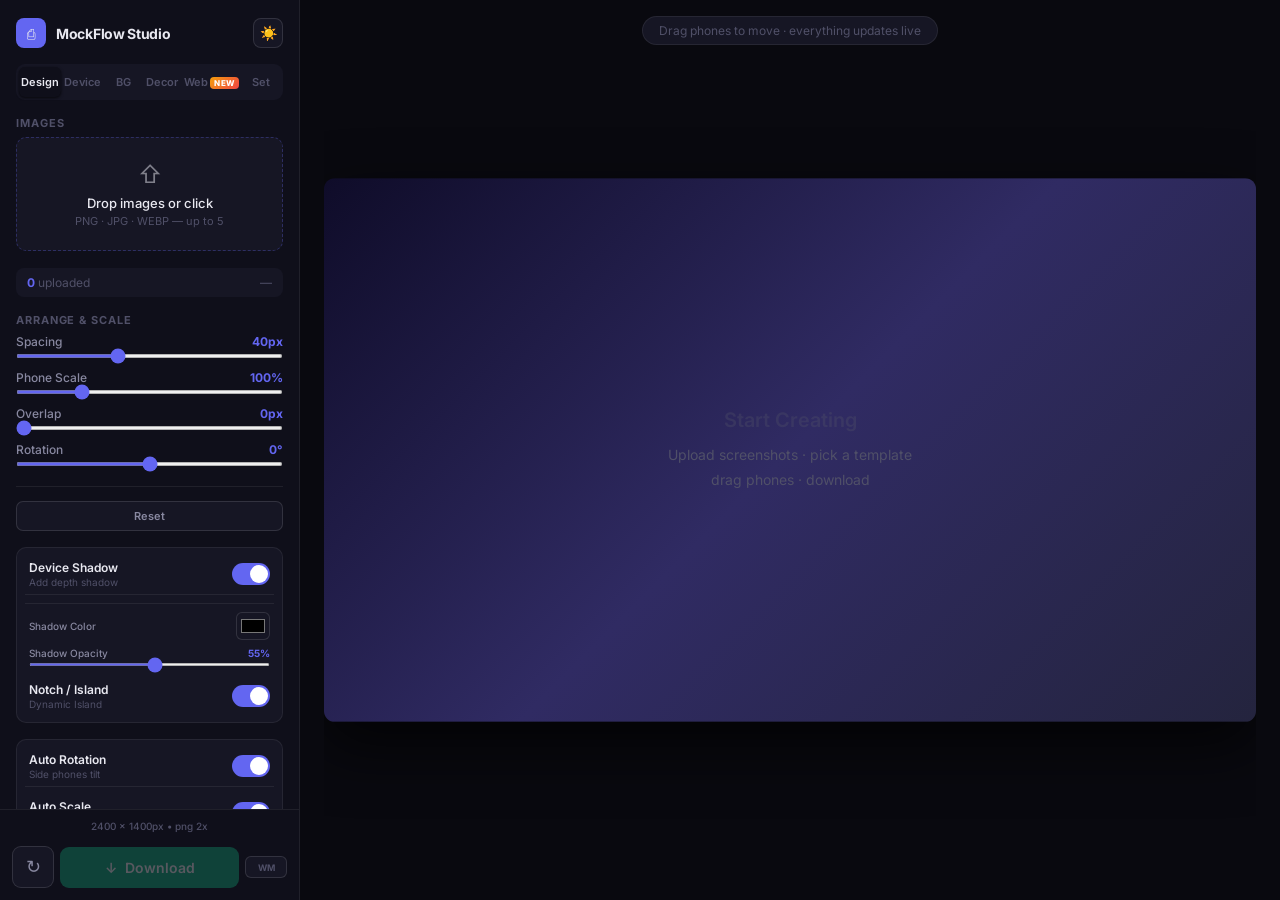
<file: index.html>
<!DOCTYPE html>
<html lang="en" dir="ltr" data-theme="dark">
<head>
<meta charset="UTF-8">
<meta name="viewport" content="width=device-width, initial-scale=1.0">
<title>MockFlow Studio</title>

<link rel="stylesheet" href="style.css">
</head>
<body>

<div class="sidebar">
  <div class="sb-top">
    <div class="brand">
      <div class="brand-left"><div class="brand-logo">&#9113;</div><span class="brand-name">MockFlow Studio</span></div>
      <button class="theme-btn" id="theme-btn">&#127769;</button>
    </div>
    <div class="nav-tabs">
      <button class="ntab active" data-t="design">Design</button>
      <button class="ntab" data-t="device">Device</button>
      <button class="ntab" data-t="bg">BG</button>
      <button class="ntab" data-t="deco">Decor</button>
      <button class="ntab" data-t="web">Web <span class="new-badge">NEW</span></button>
      <button class="ntab" data-t="settings">Set</button>
    </div>
  </div>

  <div class="sb-body">
    <!-- DESIGN -->
    <div class="tab active" id="t-design">
      <div>
        <div class="flabel" id="l-imgs">Images</div>
        <div class="upload-box" id="upbox">
          <input type="file" id="file-input" accept="image/*" multiple>
          <div class="up-icon">&#8679;</div>
          <div class="up-t" id="l-drop">Drop images or click</div>
          <div class="up-s" id="l-upto">PNG &bull; JPG &bull; WEBP &mdash; up to 5</div>
        </div>
        <div class="thumbs" id="thumbs"></div>
        <div class="count-row"><span><b id="img-count">0</b> <span id="l-uploaded">uploaded</span></span><span id="layout-name" style="color:var(--text3)">&mdash;</span></div>
      </div>
      <div>
        <div class="flabel" id="l-arrange">Arrange &amp; Scale</div>
        <div class="slider-group">
          <div class="slider-row"><div class="slider-head"><span class="sl-lbl" id="l-gap">Spacing</span><span class="sl-val" id="v-gap">40px</span></div><input type="range" id="sl-gap" min="-80" max="240" value="40" step="4"></div>
          <div class="slider-row"><div class="slider-head"><span class="sl-lbl" id="l-scale">Phone Scale</span><span class="sl-val" id="v-scale">100%</span></div><input type="range" id="sl-scale" min="40" max="300" value="100" step="2"></div>
          <div class="slider-row"><div class="slider-head"><span class="sl-lbl" id="l-overlap">Overlap</span><span class="sl-val" id="v-overlap">0px</span></div><input type="range" id="sl-overlap" min="0" max="240" value="0" step="4"></div>
          <!-- Rotation moved up here -->
          <div class="slider-row"><div class="slider-head"><span class="sl-lbl" id="l-rot">Rotation</span><span class="sl-val" id="v-rot">0°</span></div><input type="range" id="sl-rot" min="-180" max="180" value="0" step="1"></div>
        </div>
        <div class="arrange-actions" style="margin-top:20px;padding-top:14px;border-top:1px solid var(--border);">
          <button class="mini-action-btn" id="reset-arrange-btn">&#8635; <span id="l-reset-arrange">Reset</span></button>
        </div>
      </div>

<!-- Shadow + Notch in Design tab -->
      <div class="design-toggles">
        <div class="design-tog-row">
          <div class="design-tog-info">
            <div class="design-tog-lbl" id="l-shadow-d">Device Shadow</div>
            <div class="design-tog-sub" id="l-shadow-dd">Add depth shadow</div>
          </div>
          <button class="tog on" id="tog-shadow-d"></button>
        </div>
        <div class="shadow-extra" id="shadow-extra">
          <div class="shadow-row">
            <span class="phone-mini-lbl" id="l-shadow-color">Shadow Color</span>
            <input type="color" id="shadow-color" value="#000000">
          </div>
          <div class="phone-mini-row">
            <div class="phone-mini-head">
              <span class="phone-mini-lbl" id="l-shadow-opacity">Shadow Opacity</span>
              <span class="phone-mini-val" id="v-shadow-opacity">55%</span>
            </div>
            <input type="range" id="sl-shadow-opacity" min="5" max="100" value="55" step="5">
          </div>
        </div>
        <div class="design-tog-row">
          <div class="design-tog-info">
            <div class="design-tog-lbl" id="l-notch-d">Notch / Island</div>
            <div class="design-tog-sub" id="l-notch-dd">Dynamic Island</div>
          </div>
          <button class="tog on" id="tog-notch-d"></button>
        </div>

      </div>

      <!-- AUTO TOGGLES -->
      <div class="design-toggles" style="margin-top:0">
        <div class="design-tog-row">
          <div class="design-tog-info">
            <div class="design-tog-lbl" id="l-autorot">Auto Rotation</div>
            <div class="design-tog-sub" id="l-autorot-d">Side phones tilt</div>
          </div>
          <button class="tog on" id="tog-autorot"></button>
        </div>
        <div class="design-tog-row">
          <div class="design-tog-info">
            <div class="design-tog-lbl" id="l-autoscale">Auto Scale</div>
            <div class="design-tog-sub" id="l-autoscale-d">Side phones smaller</div>
          </div>
          <button class="tog on" id="tog-autoscale"></button>
        </div>
        <div class="design-tog-row">
          <div class="design-tog-info">
            <div class="design-tog-lbl" id="l-autospacing">Auto Spacing</div>
            <div class="design-tog-sub" id="l-autospacing-d">Equal spacing</div>
          </div>
          <button class="tog on" id="tog-autospacing"></button>
        </div>
        <div class="design-tog-row">
          <div class="design-tog-info">
            <div class="design-tog-lbl" id="l-autooverlap">Auto Overlap</div>
            <div class="design-tog-sub" id="l-autooverlap-d">Depth overlap</div>
          </div>
          <button class="tog" id="tog-autooverlap"></button>
        </div>
      </div>

      <!-- SHADOW + NOTCH (moved here, below auto toggles) -->
      

      <!-- PER-PHONE CONTROLS -->
      <div>
        <div class="flabel" id="l-per-phone">Per-Phone Control</div>
        <div id="per-phone-list" class="per-phone-list">
          <div class="per-phone-empty" id="l-upload-first">Upload images first</div>
        </div>
      </div>

      

      <!-- TEXT OVERLAY -->
      <div>
        <div class="flabel" id="l-text-sec">Text Overlay</div>
        <div class="text-controls">
          <textarea id="txt-input" class="txt-input" placeholder="Your app name..." rows="2" maxlength="160"></textarea>
          <div class="txt-row">
            <input type="color" id="txt-color" value="#ffffff" title="Text color">
            <select class="mini-sel" id="txt-size" style="flex:1">
              <option value="24">Small</option>
              <option value="36" selected>Medium</option>
              <option value="52">Large</option>
              <option value="72">XLarge</option>
            </select>
            <select class="mini-sel" id="txt-align">
              <option value="center" selected>Center</option>
              <option value="left">Left</option>
              <option value="right">Right</option>
            </select>
          </div>
          <div class="txt-row">
            <select class="mini-sel" id="txt-pos" style="flex:1">
              <option value="top">Top</option>
              <option value="center">Middle</option>
              <option value="bottom" selected>Bottom</option>
            </select>
            <select class="mini-sel" id="txt-weight">
              <option value="400">Regular</option>
              <option value="600" selected>SemiBold</option>
              <option value="700">Bold</option>
              <option value="800">ExtraBold</option>
            </select>
          </div>
        </div>
      </div>



      <!-- FRAME COLOR -->
      <div>
        <div class="flabel" id="l-frame-sec">Frame Color</div>
        <div class="frame-colors">
          <button class="frame-clr active" data-clr="#1a1a1a" style="background:#1a1a1a" title="Black"></button>
          <button class="frame-clr" data-clr="#f5f5f5" style="background:#f5f5f5" title="White"></button>
          <button class="frame-clr" data-clr="#c0c0c0" style="background:#c0c0c0" title="Silver"></button>
          <button class="frame-clr" data-clr="#b8860b" style="background:#b8860b" title="Gold"></button>
          <button class="frame-clr" data-clr="#4a4a4a" style="background:#4a4a4a" title="Space Gray"></button>
          <button class="frame-clr" data-clr="#1a237e" style="background:#1a237e" title="Deep Blue"></button>
          <button class="frame-clr" data-clr="#7c0000" style="background:#7c0000" title="Deep Red"></button>
          <input type="color" id="frame-custom" value="#1a1a1a" title="Custom color" style="width:32px;height:32px;border-radius:8px;border:2px solid var(--border2);cursor:pointer;padding:2px;background:var(--s2);">
        </div>
      </div>
    </div>

    <!-- DEVICE -->
    <div class="tab" id="t-device">
      <div><div class="flabel" id="l-cat">Category</div><div class="cat-grid" id="cat-grid"></div></div>
      <div><div class="flabel" id="l-seldev">Selected Device</div>
        <div class="sel-dev"><span id="sel-icon"></span>
          <div style="flex:1"><div class="sel-dev-name" id="sel-name">iPhone 15 Pro</div><div class="sel-dev-sub" id="l-tap">Tap category to change</div></div>
          <button class="chg-btn" id="chg-btn">Change</button>
        </div>
      </div>
    </div>

    <!-- WEB PREVIEW -->
    <div class="tab" id="t-web">
      <div>
        <div class="flabel" id="l-web-url">Website URL</div>
        <div class="web-url-wrap">
          <input type="url" id="web-url-input" class="web-url-input" placeholder="https://example.com">
          <button class="web-load-btn" id="web-load-btn">&#x27A4;</button>
        </div>
        <div class="web-status" id="web-status"></div>
      </div>

      <div>
        <div class="flabel" id="l-web-frame">Frame Style</div>
        <div class="web-frame-grid">
          <button class="web-frame-btn active" data-frame="desktop" id="wf-desktop">
            <span class="wf-icon">&#x1F5A5;</span>
            <span id="l-wf-desktop">Desktop</span>
          </button>
          <button class="web-frame-btn" data-frame="macbook" id="wf-macbook">
            <span class="wf-icon">&#x1F4BB;</span>
            <span id="l-wf-macbook">MacBook</span>
          </button>
          <button class="web-frame-btn" data-frame="browser" id="wf-browser">
            <span class="wf-icon">&#x1F310;</span>
            <span id="l-wf-browser">Browser</span>
          </button>
          <button class="web-frame-btn" data-frame="phone" id="wf-phone">
            <span class="wf-icon">&#x1F4F1;</span>
            <span id="l-wf-phone">Mobile</span>
          </button>
        </div>
      </div>

      <div>
        <div class="flabel" id="l-web-dim">Viewport Size</div>
        <select class="mini-sel" id="web-viewport" style="width:100%">
          <option value="1280x800">1280 × 800 — Desktop</option>
          <option value="1440x900">1440 × 900 — Large</option>
          <option value="1920x1080">1920 × 1080 — Full HD</option>
          <option value="375x812">375 × 812 — iPhone</option>
          <option value="768x1024">768 × 1024 — iPad</option>
        </select>
      </div>

      <div>
        <div class="flabel" id="l-web-bg">Background</div>
        <button class="trigger" id="web-open-cmod">
          <div class="clr-strip" id="web-clr-strip" style="background:linear-gradient(135deg,#667eea,#764ba2)"></div>
          <span class="clr-name" id="web-clr-name">Indigo</span>
          <span style="font-size:9px;color:var(--text3)">&#9660;</span>
        </button>
      </div>

      <div class="web-actions">
        <button class="web-capture-btn" id="web-capture-btn">
          <span id="web-capture-spinner" style="display:none">&#9696;</span>
          &#x1F4F7; <span id="l-web-capture">Capture &amp; Preview</span>
        </button>
        <div class="web-hint" id="l-web-hint">Enter a URL and click capture to generate a website mockup</div>
      </div>

      <div class="web-preview-wrap" id="web-preview-wrap" style="display:none">
        <div class="web-preview-label" id="l-web-preview">Preview</div>
        <div class="web-preview-canvas" id="web-preview-canvas"></div>
        <div class="web-preview-actions">
          <button class="web-dl-btn" id="web-dl-btn">&#8595; <span id="l-web-dl">Download</span></button>
          <button class="web-add-btn" id="web-add-btn">+ <span id="l-web-add">Add to Stage</span></button>
        </div>
      </div>
    </div>

    <!-- BACKGROUND -->
    <div class="tab" id="t-bg">
      <!-- Transparent toggle -->
      <div style="display:flex;align-items:center;justify-content:space-between;background:var(--s2);border-radius:9px;padding:10px 13px;border:1px solid var(--border2);">
        <div>
          <div class="set-lbl" id="l-bgmode">Transparent Background</div>
          <div class="set-sub" id="l-bgmode-d">Export with no background</div>
        </div>
        <button class="tog" id="tog-transp"></button>
      </div>

      <!-- Sub-tabs for BG sections -->
      <div class="bg-subtabs">
        <button class="bg-subtab active" data-sub="templates" id="bst-tmpl">Templates</button>
        <button class="bg-subtab" data-sub="colors" id="bst-clr">Colors</button>
        <button class="bg-subtab" data-sub="size" id="bst-size">Size</button>
      </div>

      <!-- Templates (includes all image backgrounds + gradient templates) -->
      <div class="bg-sub active" id="bsub-templates">
        <div class="tmpl-search-row">
          <input type="text" id="tmpl-search" class="tmpl-search" placeholder="Search templates...">
          <button class="tmpl-shuffle-btn" id="tmpl-shuffle" title="Random template">&#x1F3B2;</button>
        </div>
        <div class="tmpl-filter-row">
          <button class="tmpl-filter active" data-f="all" id="tf-all">All</button>
          <button class="tmpl-filter" data-f="featured" id="tf-featured">Featured</button>
          <button class="tmpl-filter" data-f="pattern" id="tf-pattern">Patterned</button>
          <button class="tmpl-filter" data-f="dark" id="tf-dark">Dark</button>
          <button class="tmpl-filter" data-f="light" id="tf-light">Light</button>
        </div>
        <div class="tmpl-grid" id="tmpl-grid"></div>
      </div>

      

      <!-- 3) Colors with sub-categories -->
      <div class="bg-sub" id="bsub-colors">
        <!-- Recently Used Colors -->
        <div class="recent-colors-row" id="recent-colors-row" style="display:none">
          <div class="recent-colors-lbl" id="l-recent-colors">Recent</div>
          <div class="recent-colors-list" id="recent-colors-list"></div>
        </div>
        <div class="color-tabs">
          <button class="color-tab active" data-ct="gradient3" id="ct-grad3">3-Color</button>
          <button class="color-tab" data-ct="gradient2" id="ct-grad2">2-Color</button>
          <button class="color-tab" data-ct="mesh" id="ct-mesh">Mesh</button>
          <button class="color-tab" data-ct="solid" id="ct-solid">Solid</button>
          <button class="color-tab" data-ct="radial" id="ct-radial">Radial</button>
        </div>
        <div class="color-content" id="color-content"></div>
        <div class="custom-clr-inline">
          <div class="flabel" style="margin-top:8px">Custom Color</div>
          <div class="custom-row">
            <input type="color" id="custc1" value="#6366f1">
            <input type="color" id="custc2" value="#a855f7">
            <button class="apply-btn" id="apply-custc">Apply</button>
          </div>
        </div>
      </div>

      <!-- 4) Background Size -->
      <div class="bg-sub" id="bsub-size">
        <div class="size-presets-row">
          <button class="size-preset" data-w="1200" data-h="700">16:9 HD</button>
          <button class="size-preset" data-w="1920" data-h="1080">Full HD</button>
          <button class="size-preset" data-w="1080" data-h="1080">Square</button>
          <button class="size-preset" data-w="1080" data-h="1920">Story</button>
          <button class="size-preset" data-w="1200" data-h="630">OG Image</button>
          <button class="size-preset" data-w="800" data-h="800">Profile</button>
        </div>
        <!-- Quick size presets inside Size tab -->
        <div class="quick-presets-row">
          <button class="qp-btn" data-w="1200" data-h="700" id="qp-def">Default</button>
          <button class="qp-btn" data-w="1200" data-h="630" id="qp-post">Post</button>
          <button class="qp-btn" data-w="1080" data-h="1080" id="qp-sq">Square</button>
          <button class="qp-btn" data-w="1080" data-h="1920" id="qp-st">Story</button>
          <button class="qp-btn" data-w="1920" data-h="1080" id="qp-hd">HD</button>
        </div>
        <div class="slider-row"><div class="slider-head"><span class="sl-lbl" id="l-width">Width</span><span class="sl-val" id="v-width">1200px</span></div><input type="range" id="sl-width" min="600" max="2400" value="1200" step="40"></div>
        <!-- Aspect lock -->
        <div class="aspect-lock-row">
          <button class="aspect-lock-btn" id="aspect-lock-btn" title="Lock aspect ratio">&#x1F512; <span id="l-aspect-lock">Lock Ratio</span></button>
          <span class="aspect-ratio-display" id="aspect-ratio-display">16:9</span>
        </div>
        <div class="slider-row"><div class="slider-head"><span class="sl-lbl" id="l-height">Height</span><span class="sl-val" id="v-height">700px</span></div><input type="range" id="sl-height" min="400" max="1600" value="700" step="20"></div>
      </div>
    </div>

    <!-- DECOR -->
    <div class="tab" id="t-deco">
      <div>
        <div class="flabel" id="l-adddeco">Add Decoration</div>
        <div class="deco-grid" id="deco-grid"></div>
        <div class="deco-hint" id="l-deco-hint">Select &rarr; click stage to place</div>
      </div>
      <div class="deco-sliders">
        <div class="flabel" id="l-selitem">Selected Item</div>
        <div class="deco-color-row">
          <input type="color" id="deco-color" value="#ffffff">
          <span class="sl-lbl" id="l-deco-color">Color</span>
        </div>
        <div class="slider-row"><div class="slider-head"><span class="sl-lbl" id="l-dsize">Size</span><span class="sl-val" id="v-dsize">48px</span></div><input type="range" id="sl-dsize" min="16" max="200" value="48" step="2"></div>
        <div class="slider-row"><div class="slider-head"><span class="sl-lbl" id="l-dop">Opacity</span><span class="sl-val" id="v-dop">100%</span></div><input type="range" id="sl-dop" min="10" max="100" value="100" step="5"></div>
        <div class="slider-row"><div class="slider-head"><span class="sl-lbl" id="l-drot">Rotation</span><span class="sl-val" id="v-drot">0&deg;</span></div><input type="range" id="sl-drot" min="-180" max="180" value="0" step="5"></div>
        <div class="deco-actions" style="margin-top:10px;border-top:1px solid var(--border);padding-top:10px;">
          <button class="deco-act" id="deco-desel">Deselect</button>
          <button class="deco-act red" id="deco-del">Delete</button>
          <button class="deco-act red" id="deco-clear">Clear All</button>
        </div>
      </div>
    </div>

    <!-- SETTINGS -->
    <div class="tab" id="t-settings">
      <div class="flabel" id="l-settings">Settings</div>
      <div class="set-row"><div><div class="set-lbl" id="s-lang">Language</div><div class="set-sub" id="s-lang-d">Interface language</div></div>
        <select class="mini-sel" id="sel-lang">
          <option value="en">&#127482;&#127480; English</option>
          <option value="ar">&#127480;&#127462; العربية</option>
          <option value="fr">&#127467;&#127479; Français</option>
          <option value="de">&#127465;&#127466; Deutsch</option>
          <option value="es">&#127466;&#127480; Español</option>
        </select>
      </div>
      <div class="set-row"><div><div class="set-lbl" id="s-format">Export Format</div><div class="set-sub" id="s-format-d">Image file type</div></div>
        <select class="mini-sel" id="sel-format"><option value="png">PNG</option><option value="jpeg">JPG</option><option value="webp">WEBP</option></select>
      </div>
      <div class="set-row"><div><div class="set-lbl" id="s-quality">Quality</div><div class="set-sub" id="s-quality-d">Export resolution</div></div>
        <select class="mini-sel" id="sel-quality"><option value="1">HD</option><option value="2" selected>2x</option><option value="3">3x</option></select>
      </div>
      <div class="set-row"><div><div class="set-lbl" id="s-theme">Theme</div><div class="set-sub" id="s-theme-d">Light / Dark</div></div><button class="tog" id="tog-theme"></button></div>
      
      
      <div class="set-row"><div><div class="set-lbl" id="s-save">Auto-Save</div><div class="set-sub" id="s-save-d">Save locally</div></div><button class="tog on" id="tog-save"></button></div>
    </div>
  </div>

  <div class="sb-foot">
    <div class="export-info" id="export-info">— select a background size —</div>

    <div class="foot-row">
      <div class="reset-group">
      <button class="reset-btn" id="reset-btn" title="Reset all">&#8635;</button>
      <div class="reset-menu" id="reset-menu">
        <button class="reset-item" id="rst-images">Clear Images</button>
        <button class="reset-item" id="rst-deco">Clear Decorations</button>
        <button class="reset-item" id="rst-text">Clear Text</button>
        <button class="reset-item red" id="rst-all">Reset All</button>
      </div>
    </div>
      <button class="dl-btn" id="dl-btn" disabled><span class="dl-spinner" id="dl-spinner" style="display:none">&#9696;</span> &#8595; <span id="l-dl">Download</span></button>
      <button class="wm-btn tog" id="tog-wm" title="Add MockFlow watermark to export">WM</button>
    </div>
  </div>
</div>

<!-- DEVICE MODAL -->
<div class="overlay" id="dmod"><div class="modal">
  <div class="modal-h"><h2 id="l-choosedev">Choose Device</h2><button class="modal-x" id="dmod-close">&#10005;</button></div>
  <div class="dmod-body"><div class="dmod-cats" id="dmod-cats"></div><div class="dmod-items" id="dmod-items"></div></div>
</div></div>

<!-- COLOR MODAL -->
<div class="overlay" id="cmod"><div class="modal">
  <div class="modal-h"><h2 id="l-choosebg">Choose Gradient</h2><button class="modal-x" id="cmod-close">&#10005;</button></div>
  <div class="cmod-body" id="cmod-body"></div>
</div></div>

<!-- MAIN STAGE -->
<div class="main">
  <div class="stage-hint" id="stage-hint">Drag phones to move &bull; everything updates live</div>
  <div id="stage-scroll">
    <div id="stage">
      <div id="stage-bg"></div>
      <div id="deco-layer"></div>
      <div id="phones-layer"></div>
    </div>
  </div>
  <div class="empty" id="empty-state">
    <div class="empty-title" id="l-start">Start Creating</div>
    <div class="empty-desc" id="l-start-desc">Upload screenshots &bull; pick a template<br>drag phones &bull; download</div>
  </div>
</div>

<div class="toast" id="toast">&#10003; Done</div>




<script src="assets.js"></script>
<script src="script.js"></script>
</body>
</html>
</file>
<file: style.css>
@import url('https://fonts.googleapis.com/css2?family=Inter:wght@400;500;600;700&family=Tajawal:wght@400;500;700&display=swap');

:root {
  --accent: #6366f1;
  --success: #10b981;
  --danger: #ef4444;
}

[data-theme="dark"] {
  --bg: #09090f; --s1: #0f0f1a; --s2: #161624; --s3: #1e1e30; --s4: #28283e;
  --border: rgba(255,255,255,.07); --border2: rgba(255,255,255,.12);
  --text: #e8e8f0; --text2: #8888a0; --text3: #505068;
  --hover: rgba(99,102,241,.08); --active: rgba(99,102,241,.15);
  --shadow: rgba(0,0,0,.7); --overlay: rgba(0,0,0,.8);
}

[data-theme="light"] {
  --bg: #f1f1f7; --s1: #fff; --s2: #f0f0f8; --s3: #e4e4f0; --s4: #d4d4e8;
  --border: rgba(0,0,0,.07); --border2: rgba(0,0,0,.13);
  --text: #111128; --text2: #505070; --text3: #9090b0;
  --hover: rgba(99,102,241,.05); --active: rgba(99,102,241,.1);
  --shadow: rgba(0,0,0,.15); --overlay: rgba(0,0,0,.5);
}

*, *::before, *::after { box-sizing: border-box; margin: 0; padding: 0; }

body {
  font-family: 'Inter','Tajawal',sans-serif;
  background: var(--bg); color: var(--text);
  height: 100vh; display: flex; overflow: hidden;
}

::-webkit-scrollbar { width: 6px; height: 6px; }
::-webkit-scrollbar-thumb { background: var(--s4); border-radius: 4px; }

/* SIDEBAR */
.sidebar {
  width: 300px; min-width: 300px;
  background: var(--s1);
  border-right: 1px solid var(--border);
  display: flex; flex-direction: column;
  height: 100vh;
}
[dir="rtl"] .sidebar { border-right: none; border-left: 1px solid var(--border); }

.sb-top { padding: 18px 16px 0; flex-shrink: 0; }

.brand {
  display: flex; align-items: center; justify-content: space-between;
  margin-bottom: 16px;
}
.brand-left { display: flex; align-items: center; gap: 10px; }
.brand-logo {
  width: 30px; height: 30px; background: var(--accent);
  border-radius: 8px; display: flex; align-items: center; justify-content: center;
  font-size: 14px;
}
.brand-name { font-size: 14px; font-weight: 700; letter-spacing: -.3px; }

.theme-btn {
  width: 30px; height: 30px; border-radius: 8px;
  border: 1px solid var(--border2); background: var(--s2);
  color: var(--text2); cursor: pointer; font-size: 14px;
  display: flex; align-items: center; justify-content: center;
}
.theme-btn:hover { border-color: var(--accent); }

.nav-tabs {
  display: flex; background: var(--s2);
  border-radius: 9px; padding: 3px; gap: 1px;
}
.ntab {
  flex: 1; padding: 8px 2px;
  font-size: 11px; font-weight: 600;
  color: var(--text3); text-align: center;
  cursor: pointer; border-radius: 6px;
  border: none; background: none;
  font-family: inherit; white-space: nowrap;
  transition: all .15s;
}
.ntab:hover { color: var(--text2); }
.ntab.active { background: var(--s1); color: var(--text); box-shadow: 0 1px 3px var(--shadow); }

.sb-body { flex: 1; overflow-y: auto; padding: 16px; }
.tab { display: none; flex-direction: column; gap: 16px; }
.tab.active { display: flex; }

.flabel {
  font-size: 11px; font-weight: 700;
  color: var(--text3); text-transform: uppercase;
  letter-spacing: .9px; margin-bottom: 7px;
}

/* DEVICE CATEGORIES */
.cat-grid { display: grid; grid-template-columns: 1fr 1fr; gap: 7px; }
.cat-card {
  background: var(--s2); border: 1.5px solid var(--border);
  border-radius: 10px; padding: 11px 8px;
  cursor: pointer; display: flex; flex-direction: column;
  align-items: center; gap: 5px; text-align: center;
  font-family: inherit; color: var(--text);
  transition: all .15s;
}
.cat-card:hover { border-color: rgba(99,102,241,.4); background: var(--hover); }
.cat-card.active {
  border-color: var(--accent); background: var(--active);
  box-shadow: 0 0 0 1px var(--accent);
}
.cat-card svg { width: 28px; height: 28px; }
.cat-name { font-size: 12px; font-weight: 600; }
.cat-sub { font-size: 10px; color: var(--text3); }

.sel-dev {
  display: flex; align-items: center; gap: 9px;
  background: var(--s2); border: 1px solid var(--border2);
  border-radius: 10px; padding: 10px 12px;
}
.sel-dev svg { width: 20px; height: 20px; flex-shrink: 0; }
.sel-dev-info { flex: 1; }
.sel-dev-name { font-size: 13px; font-weight: 600; }
.sel-dev-sub { font-size: 11px; color: var(--text3); margin-top: 2px; }
.chg-btn {
  font-size: 11px; font-weight: 600; color: var(--accent);
  background: var(--active); border: 1px solid rgba(99,102,241,.25);
  border-radius: 7px; padding: 5px 10px;
  cursor: pointer; font-family: inherit; flex-shrink: 0;
}
.chg-btn:hover { background: rgba(99,102,241,.25); }

/* UPLOAD */
.upload-box {
  position: relative; background: var(--s2);
  border: 1.5px dashed rgba(99,102,241,.3);
  border-radius: 10px; padding: 22px 12px;
  text-align: center; cursor: pointer; transition: all .2s;
}
.upload-box:hover, .upload-box.drag {
  border-color: var(--accent); background: var(--hover);
}
.upload-box input[type="file"] {
  position: absolute; inset: 0; width: 100%; height: 100%;
  opacity: 0; cursor: pointer; font-size: 0;
}
.up-icon { font-size: 24px; margin-bottom: 6px; opacity: .5; }
.up-t { font-size: 13px; font-weight: 500; margin-bottom: 3px; }
.up-s { font-size: 11px; color: var(--text3); }

.thumbs { display: flex; flex-wrap: wrap; gap: 6px; margin-top: 10px; }
.thumb {
  position: relative; width: 50px; height: 86px;
  border-radius: 7px; overflow: hidden;
  border: 1px solid var(--border2); cursor: grab;
}
.thumb.dover { border-color: var(--accent); box-shadow: 0 0 0 2px var(--accent); }
.thumb img {
  width: 100%; height: 100%; object-fit: cover;
  display: block; pointer-events: none;
}
.thumb-del {
  position: absolute; top: 2px; right: 2px;
  background: rgba(0,0,0,.85); color: #fff;
  border: none; border-radius: 50%;
  width: 16px; height: 16px; font-size: 11px;
  cursor: pointer; display: flex; align-items: center; justify-content: center;
  line-height: 1;
}
.thumb-num {
  position: absolute; bottom: 2px; left: 2px;
  background: var(--accent); color: #fff;
  font-size: 10px; font-weight: 700;
  border-radius: 3px; padding: 1px 5px;
}

.count-row {
  display: flex; justify-content: space-between;
  font-size: 12px; color: var(--text3);
  background: var(--s2); border-radius: 8px;
  padding: 7px 11px; margin-top: 7px;
}
.count-row b { color: var(--accent); }

/* SLIDERS */
.slider-group { display: flex; flex-direction: column; gap: 12px; }
.slider-row { display: flex; flex-direction: column; gap: 5px; }
.slider-head { display: flex; justify-content: space-between; }
.sl-lbl { font-size: 12px; font-weight: 500; color: var(--text2); }
.sl-val { font-size: 12px; font-weight: 700; color: var(--accent); }
input[type=range] {
  width: 100%; height: 4px;
  accent-color: var(--accent);
  cursor: pointer; border-radius: 4px;
}

/* BG SUB-TABS */
.bg-subtabs {
  display: flex; background: var(--s2);
  border-radius: 8px; padding: 3px; gap: 1px;
}
.bg-subtab {
  flex: 1; padding: 8px 4px;
  font-size: 11px; font-weight: 600;
  color: var(--text3); text-align: center;
  cursor: pointer; border-radius: 5px;
  border: none; background: none;
  font-family: inherit; transition: all .15s;
}
.bg-subtab:hover { color: var(--text2); }
.bg-subtab.active { background: var(--s1); color: var(--text); box-shadow: 0 1px 3px var(--shadow); }
.bg-sub { display: none; flex-direction: column; gap: 12px; }
.bg-sub.active { display: flex; }

.bg-thumbs {
  display: grid; grid-template-columns: 1fr 1fr 1fr;
  gap: 7px; max-height: 400px; overflow-y: auto;
  padding-right: 4px;
}
.bg-thumb {
  position: relative; height: 60px;
  border-radius: 8px; background-size: cover;
  background-position: center; cursor: pointer;
  border: 2px solid transparent;
  transition: all .15s; overflow: hidden;
}
.bg-thumb:hover { transform: scale(1.04); }
.bg-thumb.active {
  border-color: var(--accent);
  box-shadow: 0 0 0 1px var(--accent);
}
.bg-thumb-lbl {
  position: absolute; bottom: 0; left: 0; right: 0;
  background: rgba(0,0,0,.65); color: #fff;
  font-size: 10px; font-weight: 600;
  text-align: center; padding: 3px; line-height: 1.2;
}

/* TRANSPARENT mode preview pattern */
.transp-bg {
  background-image: linear-gradient(45deg, #ccc 25%, transparent 25%),
                    linear-gradient(-45deg, #ccc 25%, transparent 25%),
                    linear-gradient(45deg, transparent 75%, #ccc 75%),
                    linear-gradient(-45deg, transparent 75%, #ccc 75%);
  background-size: 14px 14px;
  background-position: 0 0, 0 7px, 7px -7px, -7px 0;
  background-color: #fff;
}

/* TEMPLATES */
.tmpl-grid { display: grid; grid-template-columns: 1fr 1fr; gap: 8px; }
.tmpl-card {
  border: 1.5px solid var(--border);
  border-radius: 10px; overflow: hidden;
  cursor: pointer; transition: all .15s;
  background: var(--s2);
}
.tmpl-card:hover {
  border-color: var(--accent);
  transform: translateY(-2px);
}
.tmpl-card.active {
  border-color: var(--accent);
  box-shadow: 0 0 0 1px var(--accent);
}
.tmpl-prev { height: 58px; background-size: cover; background-position: center; }
.tmpl-name { font-size: 11px; font-weight: 600; padding: 6px 7px; text-align: center; }

/* COLOR SUB-CATEGORIES */
.color-tabs {
  display: grid; grid-template-columns: repeat(3,1fr);
  gap: 5px; margin-bottom: 10px;
}
.color-tab {
  padding: 7px 3px; font-size: 11px; font-weight: 600;
  color: var(--text2); text-align: center; cursor: pointer;
  border-radius: 7px; border: 1px solid var(--border2);
  background: var(--s2); font-family: inherit;
  transition: all .15s;
}
.color-tab:hover { border-color: var(--accent); color: var(--accent); }
.color-tab.active {
  border-color: var(--accent); background: var(--active); color: var(--accent);
}

.color-grid {
  display: grid; grid-template-columns: repeat(3,1fr);
  gap: 7px; max-height: 380px; overflow-y: auto;
  padding-right: 4px;
}
.color-item {
  height: 64px; border-radius: 9px;
  cursor: pointer; border: 2px solid transparent;
  transition: all .18s; position: relative; overflow: hidden;
}
.color-item:hover { transform: scale(1.05); border-color: rgba(255,255,255,.4); }
.color-item.active { border-color: #fff; box-shadow: 0 0 0 2px var(--accent); }
[data-theme="light"] .color-item.active { border-color: #222; }
.color-lbl {
  position: absolute; bottom: 0; left: 0; right: 0;
  background: rgba(0,0,0,.65); color: #fff;
  font-size: 9px; font-weight: 600;
  text-align: center; padding: 3px;
}

.custom-section {
  border-top: 1px solid var(--border);
  padding-top: 12px; margin-top: 4px;
}
.custom-row { display: flex; gap: 7px; align-items: center; }
.custom-row input[type=color] {
  width: 40px; height: 40px;
  border: 1px solid var(--border2);
  border-radius: 8px; cursor: pointer;
  padding: 3px; background: var(--s2);
}
.apply-btn {
  background: var(--accent); color: #fff;
  border: none; border-radius: 8px;
  padding: 8px 14px; font-size: 12px;
  font-weight: 600; cursor: pointer;
  font-family: inherit;
}
.apply-btn:hover { filter: brightness(1.1); }

/* SIZE PRESETS */
.size-presets {
  display: grid; grid-template-columns: 1fr 1fr;
  gap: 6px; margin-bottom: 4px;
}
.size-preset {
  padding: 9px 6px; font-size: 11px; font-weight: 600;
  border-radius: 8px; border: 1px solid var(--border2);
  background: var(--s2); color: var(--text2);
  cursor: pointer; font-family: inherit; transition: all .15s;
}
.size-preset:hover { border-color: var(--accent); color: var(--accent); }
.size-preset.active { border-color: var(--accent); background: var(--active); color: var(--accent); }

/* DECORATIONS */
.deco-grid {
  display: grid; grid-template-columns: repeat(5,1fr); gap: 6px;
}
.deco-btn {
  background: var(--s2); border: 1px solid var(--border2);
  border-radius: 8px; padding: 8px 4px;
  cursor: pointer; text-align: center;
  display: flex; align-items: center; justify-content: center;
  transition: all .15s;
}
.deco-btn svg { width: 24px; height: 24px; }
.deco-btn:hover { border-color: var(--accent); transform: scale(1.08); }
.deco-btn.active { border-color: var(--accent); background: var(--active); }

.deco-color-row { display: flex; align-items: center; gap: 9px; }
.deco-color-row input[type=color] {
  width: 38px; height: 32px;
  border: 1px solid var(--border2); border-radius: 7px;
  cursor: pointer; padding: 2px; background: var(--s2);
}

.deco-actions { display: flex; gap: 6px; }
.deco-act {
  flex: 1; padding: 7px 4px; font-size: 11px; font-weight: 600;
  border-radius: 7px; border: 1px solid var(--border2);
  background: var(--s2); color: var(--text2);
  cursor: pointer; font-family: inherit; transition: all .15s;
}
.deco-act:hover { border-color: var(--accent); color: var(--accent); }
.deco-act.red:hover { border-color: var(--danger); color: var(--danger); }

.hint { font-size: 11px; color: var(--text3); text-align: center; }

/* SETTINGS */
.set-row {
  display: flex; align-items: center; justify-content: space-between;
  padding: 11px 0; border-bottom: 1px solid var(--border); gap: 10px;
}
.set-row:last-child { border: none; }
.set-lbl { font-size: 13px; font-weight: 500; }
.set-sub { font-size: 11px; color: var(--text3); margin-top: 2px; }

.tog {
  width: 38px; height: 22px;
  background: var(--s4); border-radius: 99px;
  position: relative; cursor: pointer; border: none;
  transition: background .2s; flex-shrink: 0;
}
.tog.on { background: var(--accent); }
.tog::after {
  content: ''; position: absolute;
  top: 2px; left: 2px;
  width: 18px; height: 18px;
  background: #fff; border-radius: 50%;
  transition: transform .2s;
}
.tog.on::after { transform: translateX(16px); }

.mini-sel {
  background: var(--s3); border: 1px solid var(--border2);
  color: var(--text); border-radius: 7px;
  padding: 6px 9px; font-size: 12px;
  font-family: inherit; cursor: pointer;
}

/* SIDEBAR FOOTER */
.sb-foot {
  padding: 12px 16px;
  border-top: 1px solid var(--border);
  flex-shrink: 0;
}
.dl-btn {
  width: 100%; padding: 12px;
  background: var(--success); color: #fff;
  border: none; border-radius: 9px;
  font-size: 14px; font-weight: 600;
  font-family: inherit; cursor: pointer;
  display: flex; align-items: center; justify-content: center; gap: 8px;
  transition: all .2s;
}
.dl-btn:hover { filter: brightness(1.1); transform: translateY(-1px); }
.dl-btn:disabled {
  opacity: .3; cursor: not-allowed;
  transform: none; filter: none;
}

/* MODALS */
.overlay {
  display: none; position: fixed; inset: 0;
  background: var(--overlay); z-index: 1000;
  align-items: center; justify-content: center;
  backdrop-filter: blur(5px);
}
.overlay.open { display: flex; }
.modal {
  background: var(--s1); border: 1px solid var(--border2);
  border-radius: 16px; display: flex; flex-direction: column;
  overflow: hidden; box-shadow: 0 40px 80px rgba(0,0,0,.5);
  max-height: 85vh;
}
.modal-h {
  padding: 15px 20px; border-bottom: 1px solid var(--border);
  display: flex; align-items: center; justify-content: space-between;
  flex-shrink: 0;
}
.modal-h h2 { font-size: 14px; font-weight: 600; }
.modal-x {
  background: var(--s3); border: 1px solid var(--border2);
  color: var(--text2); border-radius: 7px;
  width: 28px; height: 28px; cursor: pointer;
  font-size: 14px;
  display: flex; align-items: center; justify-content: center;
}
.modal-x:hover { color: var(--text); background: var(--s4); }

/* Device modal */
#dmod .modal { width: 760px; max-width: 95vw; }
.dmod-body { display: flex; flex: 1; overflow: hidden; min-height: 320px; }
.dmod-cats {
  width: 170px; min-width: 170px;
  border-right: 1px solid var(--border);
  overflow-y: auto; padding: 10px;
  display: flex; flex-direction: column; gap: 3px;
}
[dir="rtl"] .dmod-cats { border-right: none; border-left: 1px solid var(--border); }
.dcat-btn {
  display: flex; align-items: center; gap: 8px;
  padding: 9px 11px; border-radius: 7px;
  cursor: pointer; font-size: 12px; font-weight: 500;
  color: var(--text2); border: none; background: none;
  font-family: inherit; width: 100%; text-align: left;
  transition: all .15s;
}
[dir="rtl"] .dcat-btn { text-align: right; }
.dcat-btn:hover { background: var(--s2); color: var(--text); }
.dcat-btn.active { background: var(--active); color: var(--accent); }
.dcat-btn svg { width: 18px; height: 18px; flex-shrink: 0; }
.dcat-count {
  font-size: 10px; margin-left: auto;
  background: var(--s3); border-radius: 99px;
  padding: 1px 7px; color: var(--text3);
}
[dir="rtl"] .dcat-count { margin-left: 0; margin-right: auto; }
.dmod-items { flex: 1; overflow-y: auto; padding: 14px; }
.dev-grid {
  display: grid;
  grid-template-columns: repeat(auto-fill,minmax(122px,1fr));
  gap: 8px;
}
.dev-card {
  background: var(--s2); border: 1.5px solid var(--border);
  border-radius: 10px; padding: 12px 8px;
  cursor: pointer; display: flex; flex-direction: column;
  align-items: center; gap: 7px; text-align: center;
  transition: all .15s;
}
.dev-card:hover { border-color: rgba(99,102,241,.4); background: var(--hover); }
.dev-card.active {
  border-color: var(--accent); background: var(--active);
  box-shadow: 0 0 0 1px var(--accent);
}
.dev-card svg { width: 28px; height: 28px; }
.dev-card-name { font-size: 12px; font-weight: 500; line-height: 1.3; }
.dev-card-year {
  font-size: 10px; padding: 2px 7px;
  border-radius: 99px; background: var(--active);
  color: var(--accent); font-weight: 600;
}

/* MAIN STAGE */
.main {
  flex: 1; display: flex; flex-direction: column;
  align-items: center; justify-content: center;
  overflow: hidden; background: var(--bg);
  padding: 24px; gap: 14px; position: relative;
}
.stage-hint {
  position: absolute; top: 16px; left: 50%;
  transform: translateX(-50%);
  font-size: 12px; color: var(--text3);
  background: var(--s2); border: 1px solid var(--border);
  border-radius: 99px; padding: 6px 16px;
  pointer-events: none; z-index: 50;
}

#stage-scroll {
  width: 100%; height: 100%;
  display: flex; align-items: center; justify-content: center;
  overflow: auto;
}
#stage {
  position: relative; flex-shrink: 0;
  box-shadow: 0 30px 80px var(--shadow);
  border-radius: 14px; overflow: hidden;
}
#stage-bg {
  position: absolute; inset: 0;
  background-size: cover; background-position: center;
  z-index: 1;
}
#phones-layer, #deco-layer {
  position: absolute; inset: 0;
}
#phones-layer { z-index: 3; }
#deco-layer { z-index: 2; }

.phone-el {
  position: absolute; cursor: grab;
  transition: box-shadow .15s;
}
.phone-el:active { cursor: grabbing; }
.phone-el.sel { outline: 2px dashed var(--accent); outline-offset: 6px; }
.phone-el img {
  display: block; width: 100%; height: 100%;
  object-fit: cover; pointer-events: none;
}
.phone-frame {
  position: relative; width: 100%; height: 100%;
  border-radius: inherit; overflow: hidden;
}

.deco-el {
  position: absolute; cursor: move; user-select: none;
}
.deco-el svg { display: block; width: 100%; height: 100%; }
.deco-el.sel { outline: 2px dashed var(--accent); outline-offset: 3px; border-radius: 4px; }
.deco-del {
  position: absolute; top: -9px; right: -9px;
  width: 19px; height: 19px;
  background: var(--danger); border-radius: 50%;
  font-size: 13px; color: #fff;
  display: none; align-items: center; justify-content: center;
  cursor: pointer; z-index: 10;
}
.deco-el.sel .deco-del { display: flex; }

.empty {
  text-align: center; color: var(--text3);
  position: absolute; z-index: 60; pointer-events: none;
}
.empty-title { font-size: 20px; font-weight: 600; margin-bottom: 10px; opacity: .35; }
.empty-desc { font-size: 14px; line-height: 1.8; }

.toast {
  position: fixed; bottom: 22px; left: 50%;
  transform: translateX(-50%) translateY(60px);
  background: var(--s3); border: 1px solid var(--border2);
  border-radius: 9px; padding: 10px 20px;
  font-size: 13px; font-weight: 500;
  z-index: 9999; color: var(--success);
  transition: transform .3s cubic-bezier(.34,1.56,.64,1);
}
.toast.show { transform: translateX(-50%) translateY(0); }

/* BG MODE BUTTONS (Gradient / Image / Transparent) */
.bg-mode-row {
  display: flex;
  background: var(--s2);
  border-radius: 8px;
  padding: 3px;
  gap: 1px;
}
.bg-mode-btn {
  flex: 1;
  padding: 8px 6px;
  font-size: 11px;
  font-weight: 600;
  color: var(--text3);
  text-align: center;
  cursor: pointer;
  border-radius: 5px;
  border: none;
  background: none;
  font-family: inherit;
  white-space: nowrap;
  transition: all .15s;
}
.bg-mode-btn:hover { color: var(--text2); }
.bg-mode-btn.active {
  background: var(--s1);
  color: var(--text);
  box-shadow: 0 1px 3px var(--shadow);
}

/* Merged section labels inside BG sub */
.bg-section-label {
  font-size: 11px;
  font-weight: 700;
  color: var(--text3);
  text-transform: uppercase;
  letter-spacing: 0.9px;
  margin-bottom: 8px;
  display: flex;
  align-items: center;
  gap: 8px;
}
.bg-section-label::after {
  content: '';
  flex: 1;
  height: 1px;
  background: var(--border);
}

/* Design tab shadow/notch toggles */
.design-toggles {
  display: flex;
  flex-direction: column;
  gap: 6px;
  background: var(--s2);
  border-radius: 10px;
  padding: 6px 8px;
  border: 1px solid var(--border);
}
.design-tog-row {
  display: flex;
  align-items: center;
  gap: 10px;
  padding: 6px 4px;
  border-bottom: 1px solid var(--border);
}
.design-tog-row:last-child { border-bottom: none; }
.design-tog-info { flex: 1; }
.design-tog-lbl { font-size: 12px; font-weight: 600; }
.design-tog-sub { font-size: 10px; color: var(--text3); margin-top: 1px; }

/* ── TEXT OVERLAY CONTROLS ── */
.text-controls { display:flex; flex-direction:column; gap:7px; }
.txt-input {
  width:100%; background:var(--s2); border:1px solid var(--border2);
  border-radius:8px; padding:9px 11px; color:var(--text);
  font-size:13px; font-family:inherit; outline:none;
  transition:border-color .15s;
}
.txt-input:focus { border-color:var(--accent); }
.txt-input::placeholder { color:var(--text3); }
.txt-row {
  display:flex; gap:6px; align-items:center;
}
.txt-row input[type=color] {
  width:36px; height:34px; border:1px solid var(--border2);
  border-radius:7px; cursor:pointer; padding:2px;
  background:var(--s2); flex-shrink:0;
}

/* ── FRAME COLOR SWATCHES ── */
.frame-colors {
  display:flex; gap:6px; align-items:center; flex-wrap:wrap;
}
.frame-clr {
  width:30px; height:30px; border-radius:8px;
  border:2px solid transparent; cursor:pointer;
  transition:all .15s; flex-shrink:0;
}
.frame-clr:hover { transform:scale(1.12); border-color:rgba(255,255,255,.4); }
.frame-clr.active { border-color:#fff; box-shadow:0 0 0 2px var(--accent); }
[data-theme="light"] .frame-clr.active { border-color:#333; }

/* ── FOOTER ── */
.export-info {
  font-size:10px; color:var(--text3); text-align:center;
  margin-bottom:6px; font-weight:500;
}
.quick-sizes {
  display:grid; grid-template-columns:repeat(4,1fr);
  gap:5px; margin-bottom:8px;
}
.qs-btn {
  padding:7px 4px; font-size:11px; font-weight:700;
  border-radius:7px; border:1px solid var(--border2);
  background:var(--s2); color:var(--text2);
  cursor:pointer; font-family:inherit; transition:all .15s;
}
.qs-btn:hover { border-color:var(--accent); color:var(--accent); }
.qs-btn.active { border-color:var(--accent); background:var(--active); color:var(--accent); }
.foot-row { display:flex; gap:7px; align-items:center; }
.reset-btn {
  width:42px; height:42px; flex-shrink:0;
  background:var(--s2); border:1px solid var(--border2);
  border-radius:9px; color:var(--text2); cursor:pointer;
  font-size:18px; display:flex; align-items:center; justify-content:center;
  transition:all .15s;
}
.reset-btn:hover { border-color:var(--danger); color:var(--danger); }
.wm-btn {
  width:42px; height:22px; flex-shrink:0;
  background:var(--s2); border:1px solid var(--border2);
  border-radius:6px; color:var(--text3); cursor:pointer;
  font-size:9px; font-weight:700; font-family:inherit;
  display:flex; align-items:center; justify-content:center;
  transition:all .15s; padding:0;
}
.wm-btn.on { background:var(--active); border-color:var(--accent); color:var(--accent); }

/* ── DECO GRID wider ── */
.deco-grid { grid-template-columns:repeat(5,1fr); }

/* ── PER-PHONE PANEL ── */
.per-phone-list { display:flex; flex-direction:column; gap:8px; }
.per-phone-empty { font-size:11px; color:var(--text3); text-align:center; padding:10px; }
.phone-card {
  background:var(--s2); border:1px solid var(--border2);
  border-radius:10px; padding:10px 11px;
  display:flex; flex-direction:column; gap:7px;
}
.phone-card-header {
  display:flex; align-items:center; justify-content:space-between;
}
.phone-card-title {
  font-size:11px; font-weight:700; color:var(--text);
  display:flex; align-items:center; gap:6px;
}
.phone-card-num {
  width:20px; height:20px; background:var(--accent);
  border-radius:50%; color:#fff; font-size:10px;
  font-weight:700; display:flex; align-items:center; justify-content:center;
  flex-shrink:0;
}
.phone-card-thumb {
  width:28px; height:48px; border-radius:5px;
  object-fit:cover; border:1px solid var(--border2);
  flex-shrink:0;
}
.phone-card-reset {
  font-size:10px; color:var(--text3); background:none;
  border:1px solid var(--border2); border-radius:5px;
  padding:2px 7px; cursor:pointer; font-family:inherit;
  transition:all .15s;
}
.phone-card-reset:hover { border-color:var(--danger); color:var(--danger); }
.phone-mini-row {
  display:flex; flex-direction:column; gap:4px;
}
.phone-mini-head {
  display:flex; justify-content:space-between;
}
.phone-mini-lbl { font-size:10px; color:var(--text2); font-weight:500; }
.phone-mini-val { font-size:10px; font-weight:700; color:var(--accent); }
.phone-mini-row input[type=range] {
  width:100%; height:3px; accent-color:var(--accent);
}
.phone-zrow {
  display:flex; align-items:center; gap:6px;
}
.phone-zrow .phone-mini-lbl { flex:1; font-size:10px; color:var(--text2); }
.z-btns { display:flex; gap:3px; }
.z-btn {
  width:24px; height:24px; border-radius:5px;
  border:1px solid var(--border2); background:var(--s3);
  color:var(--text2); cursor:pointer; font-size:14px;
  display:flex; align-items:center; justify-content:center;
  font-family:inherit; transition:all .15s; font-weight:700;
}
.z-btn:hover { border-color:var(--accent); color:var(--accent); }
.z-val {
  font-size:11px; font-weight:700; color:var(--accent);
  min-width:20px; text-align:center;
}

/* Shadow extra controls */
.shadow-extra {
  padding: 8px 4px 4px 4px;
  display: flex; flex-direction: column; gap: 7px;
  border-top: 1px solid var(--border);
  margin-top: 2px;
}
.shadow-row {
  display: flex; align-items: center; justify-content: space-between;
}
.shadow-row input[type=color] {
  width: 34px; height: 28px;
  border: 1px solid var(--border2); border-radius: 6px;
  cursor: pointer; padding: 2px; background: var(--s2);
}

/* Template sections */
.tmpl-section { display:flex; flex-direction:column; gap:8px; margin-bottom:14px; }
.tmpl-section-lbl {
  font-size:10px; font-weight:700; color:var(--text3);
  text-transform:uppercase; letter-spacing:.9px;
  display:flex; align-items:center; gap:8px;
}
.tmpl-section-lbl::after { content:''; flex:1; height:1px; background:var(--border); }
.tmpl-section-grid {
  display:grid; grid-template-columns:1fr 1fr; gap:7px;
}
/* Override old tmpl-grid */
#tmpl-grid { display:block; }

/* Textarea for multi-line text */
.txt-input {
  width:100%; background:var(--s2); border:1px solid var(--border2);
  border-radius:8px; padding:9px 11px; color:var(--text);
  font-size:13px; font-family:inherit; outline:none;
  transition:border-color .15s; resize:vertical; min-height:60px;
}
.txt-input:focus { border-color:var(--accent); }
.txt-input::placeholder { color:var(--text3); }

/* Reset group with dropdown menu */
.reset-group { position:relative; flex-shrink:0; }
.reset-menu {
  display:none; position:absolute; bottom:calc(100% + 6px); left:0;
  background:var(--s2); border:1px solid var(--border2);
  border-radius:10px; padding:5px; min-width:160px;
  box-shadow:0 8px 24px var(--shadow); z-index:100;
  flex-direction:column; gap:3px;
}
.reset-group:hover .reset-menu,
.reset-menu:hover { display:flex; }
.reset-item {
  padding:8px 12px; font-size:12px; font-weight:500;
  color:var(--text2); background:none; border:none;
  border-radius:7px; cursor:pointer; font-family:inherit;
  text-align:left; transition:all .15s;
}
[dir="rtl"] .reset-item { text-align:right; }
.reset-item:hover { background:var(--hover); color:var(--text); }
.reset-item.red:hover { background:rgba(239,68,68,.1); color:var(--danger); }

/* Download spinner */
@keyframes spin-btn { to { transform:rotate(360deg); } }
.dl-spinner { animation:spin-btn .6s linear infinite; display:inline-block; margin-right:4px; }

/* WM button label */
.wm-btn { position:relative; }
.wm-btn::after {
  content:'Watermark'; position:absolute;
  bottom:calc(100%+6px); right:0;
  background:var(--s3); border:1px solid var(--border2);
  color:var(--text2); font-size:10px; font-weight:600;
  border-radius:6px; padding:4px 8px; white-space:nowrap;
  opacity:0; pointer-events:none; transition:opacity .2s;
}
.wm-btn:hover::after { opacity:1; }

/* Template card active state */
.tmpl-card.active { border-color:var(--accent); box-shadow:0 0 0 1px var(--accent); }

/* ══ WEB PREVIEW TAB ══ */
.web-input-row {
  display:flex; gap:6px;
}
.web-url-input {
  flex:1; background:var(--s2); border:1px solid var(--border2);
  border-radius:8px; padding:9px 11px; color:var(--text);
  font-size:12px; font-family:inherit; outline:none;
  transition:border-color .15s;
}
.web-url-input:focus { border-color:var(--accent); }
.web-url-input::placeholder { color:var(--text3); }
.web-load-btn {
  background:var(--accent); color:#fff; border:none;
  border-radius:8px; padding:9px 14px; font-size:12px;
  font-weight:700; cursor:pointer; font-family:inherit;
  white-space:nowrap; transition:all .15s; flex-shrink:0;
}
.web-load-btn:hover { filter:brightness(1.1); }
.web-load-btn:disabled { opacity:.4; cursor:not-allowed; filter:none; }
.web-hint { font-size:10px; color:var(--text3); margin-top:5px; }

.web-device-grid {
  display:grid; grid-template-columns:1fr 1fr; gap:6px;
}
.web-dev-btn {
  display:flex; flex-direction:column; align-items:center; gap:5px;
  padding:10px 8px; background:var(--s2);
  border:1.5px solid var(--border); border-radius:10px;
  cursor:pointer; font-family:inherit; color:var(--text2);
  transition:all .15s; font-size:11px; font-weight:600;
}
.web-dev-btn svg { width:22px; height:22px; }
.web-dev-btn:hover { border-color:rgba(99,102,241,.4); background:var(--hover); }
.web-dev-btn.active { border-color:var(--accent); background:var(--active); color:var(--accent); box-shadow:0 0 0 1px var(--accent); }

.web-style-row {
  display:flex; gap:5px;
}
.web-style-btn {
  flex:1; padding:8px 5px; font-size:11px; font-weight:600;
  border-radius:7px; border:1px solid var(--border2);
  background:var(--s2); color:var(--text2);
  cursor:pointer; font-family:inherit; transition:all .15s;
}
.web-style-btn:hover { border-color:var(--accent); color:var(--accent); }
.web-style-btn.active { border-color:var(--accent); background:var(--active); color:var(--accent); }

.web-bg-row {
  display:flex; gap:6px; flex-wrap:wrap; align-items:center;
}
.web-bg-swatch {
  width:32px; height:32px; border-radius:8px;
  border:2px solid transparent; cursor:pointer;
  transition:all .15s; flex-shrink:0;
}
.web-bg-swatch:hover { transform:scale(1.12); border-color:rgba(255,255,255,.4); }
.web-bg-swatch.active { border-color:#fff; box-shadow:0 0 0 2px var(--accent); }
[data-theme="light"] .web-bg-swatch.active { border-color:#333; }

.web-options {
  background:var(--s2); border-radius:10px;
  padding:8px 11px; display:flex; flex-direction:column; gap:8px;
  border:1px solid var(--border);
}
.web-opt-row {
  display:flex; align-items:center; justify-content:space-between;
  font-size:12px;
}

.web-status {
  background:var(--s2); border-radius:10px; padding:14px;
  text-align:center; border:1px solid var(--border);
}
.web-status-text { font-size:12px; color:var(--text2); }
.web-status-text.error { color:var(--danger); }

.web-preview-wrap {
  display:flex; flex-direction:column; gap:8px;
}
#web-canvas {
  width:100%; border-radius:10px;
  box-shadow:0 8px 24px var(--shadow);
}
.web-dl-row {
  display:flex; gap:6px;
}
.web-dl-row .act-btn {
  flex:1; padding:8px 10px; font-size:11px;
  border-radius:8px; font-family:inherit;
  cursor:pointer; display:flex; align-items:center;
  justify-content:center; gap:5px; font-weight:600;
  transition:all .15s;
}
.web-dl-row .act-btn.green { background:var(--success); color:#fff; border:none; }
.web-dl-row .act-btn.gray { background:var(--s2); color:var(--text2); border:1px solid var(--border2); }
.web-dl-row .act-btn:hover { filter:brightness(1.08); transform:translateY(-1px); }

/* ══════════════════════════════════════════
   WEB PREVIEW TAB
══════════════════════════════════════════ */
.web-url-wrap {
  display:flex; gap:6px; align-items:center;
}
.web-url-input {
  flex:1; background:var(--s2); border:1px solid var(--border2);
  border-radius:8px; padding:9px 11px; color:var(--text);
  font-size:12px; font-family:inherit; outline:none;
  transition:border-color .15s;
}
.web-url-input:focus { border-color:var(--accent); }
.web-url-input::placeholder { color:var(--text3); }
.web-load-btn {
  width:38px; height:38px; flex-shrink:0;
  background:var(--accent); color:#fff; border:none;
  border-radius:8px; font-size:16px; cursor:pointer;
  display:flex; align-items:center; justify-content:center;
  transition:all .15s;
}
.web-load-btn:hover { filter:brightness(1.1); }
.web-status {
  font-size:11px; color:var(--text3); margin-top:5px;
  min-height:16px;
}
.web-status.ok { color:var(--success); }
.web-status.err { color:var(--danger); }

.web-frame-grid {
  display:grid; grid-template-columns:1fr 1fr; gap:6px;
}
.web-frame-btn {
  background:var(--s2); border:1.5px solid var(--border);
  border-radius:9px; padding:9px 6px;
  cursor:pointer; font-family:inherit; color:var(--text2);
  display:flex; flex-direction:column; align-items:center; gap:4px;
  font-size:11px; font-weight:600; transition:all .15s;
}
.web-frame-btn:hover { border-color:rgba(99,102,241,.4); background:var(--hover); }
.web-frame-btn.active {
  border-color:var(--accent); background:var(--active);
  color:var(--accent); box-shadow:0 0 0 1px var(--accent);
}
.wf-icon { font-size:20px; }

.web-dim-row { display:flex; gap:6px; }

.web-actions { display:flex; flex-direction:column; gap:8px; }
.web-capture-btn {
  width:100%; padding:11px; background:var(--accent);
  color:#fff; border:none; border-radius:9px;
  font-size:13px; font-weight:600; font-family:inherit;
  cursor:pointer; display:flex; align-items:center;
  justify-content:center; gap:7px; transition:all .2s;
  box-shadow:0 0 16px rgba(99,102,241,.3);
}
.web-capture-btn:hover { filter:brightness(1.1); transform:translateY(-1px); }
.web-capture-btn:disabled { opacity:.4; cursor:not-allowed; transform:none; }
.web-hint {
  font-size:10px; color:var(--text3); text-align:center;
  line-height:1.5;
}

.web-preview-wrap {
  display:flex; flex-direction:column; gap:10px;
  border-top:1px solid var(--border); padding-top:12px;
}
.web-preview-label {
  font-size:11px; font-weight:700; color:var(--text3);
  text-transform:uppercase; letter-spacing:.9px;
}
.web-preview-canvas {
  width:100%; border-radius:10px; overflow:hidden;
  border:1px solid var(--border2);
  background:var(--s2); min-height:140px;
  display:flex; align-items:center; justify-content:center;
}
.web-preview-canvas img {
  width:100%; display:block; border-radius:10px;
}
.web-preview-actions { display:flex; gap:7px; }
.web-dl-btn, .web-add-btn {
  flex:1; padding:9px 8px; font-size:12px; font-weight:600;
  border-radius:8px; cursor:pointer; font-family:inherit;
  display:flex; align-items:center; justify-content:center; gap:5px;
  transition:all .15s;
}
.web-dl-btn {
  background:var(--success); color:#fff; border:none;
}
.web-add-btn {
  background:var(--s2); color:var(--text2);
  border:1px solid var(--border2);
}
.web-add-btn:hover { border-color:var(--accent); color:var(--accent); }

/* Web frame renders in main stage */
.web-frame-el {
  position:absolute; border-radius:12px;
  overflow:hidden; box-shadow:0 30px 80px var(--shadow);
}

/* Arrange actions row */
.arrange-actions {
  display:flex; gap:6px; margin-top:6px;
}
.mini-action-btn {
  flex:1; padding:7px 8px; font-size:11px; font-weight:600;
  border-radius:7px; border:1px solid var(--border2);
  background:var(--s2); color:var(--text2);
  cursor:pointer; font-family:inherit; transition:all .15s;
  display:flex; align-items:center; justify-content:center; gap:4px;
}
.mini-action-btn:hover { border-color:var(--accent); color:var(--accent); }
/* Quick sizes — 5 buttons */
.quick-sizes { grid-template-columns:repeat(5,1fr); }

/* Deco above phones when selected */
.deco-el { z-index: 5 !important; }
.deco-el.sel { z-index: 20 !important; }
#deco-layer { z-index: 4 !important; pointer-events: none; }
#phones-layer { z-index: 3; }

/* NEW badge */
.new-badge {
  display:inline-block; font-size:8px; font-weight:800;
  background:linear-gradient(135deg,#f59e0b,#ef4444);
  color:#fff; border-radius:4px; padding:1px 4px;
  vertical-align:middle; margin-left:2px; letter-spacing:.5px;
  animation: pulse-badge 2s ease-in-out infinite;
}
@keyframes pulse-badge {
  0%,100%{opacity:1;} 50%{opacity:.6;}
}

/* Template hover preview */
.tmpl-card {
  position: relative; overflow: hidden;
}
.tmpl-card::after {
  content: attr(data-name);
  position: absolute; inset: 0;
  background: rgba(99,102,241,.85);
  color: #fff; font-size: 11px; font-weight: 700;
  display: flex; align-items: center; justify-content: center;
  opacity: 0; transition: opacity .2s;
  text-align: center; padding: 4px;
  border-radius: inherit;
}
.tmpl-card:hover::after { opacity: 1; }

/* WM button active glow */
.wm-btn.on {
  background: var(--accent) !important;
  color: #fff !important;
  border-color: var(--accent) !important;
  box-shadow: 0 0 10px rgba(99,102,241,.5);
}

/* Footer tidy */
.foot-row { 
  display: flex; gap: 6px; align-items: center;
}
.sb-foot {
  padding: 10px 12px 12px;
  display: flex; flex-direction: column; gap: 8px;
}

.deco-actions { margin-top:12px !important; border-top:1px solid var(--border) !important; padding-top:12px !important; }

/* ═══════════════════════════════════════════════════
   RESPONSIVE — added safely, no existing rules changed
═══════════════════════════════════════════════════ */

/* ── Tablet: 600px – 1024px ── */
@media (max-width: 1024px) {
  .sidebar { width: 260px; min-width: 260px; }
  .brand-name { font-size: 13px; }
  .ntab { font-size: 10px; padding: 7px 1px; }
  .sb-body { padding: 12px; }
  .tab { gap: 13px; }
  .flabel { font-size: 10px; }
  .tmpl-section-grid { grid-template-columns: 1fr 1fr; gap: 6px; }
  .web-frame-grid { grid-template-columns: 1fr 1fr; }
  .phone-card { padding: 8px 9px; }
  .quick-sizes { grid-template-columns: repeat(5,1fr); gap: 4px; }
  .qs-btn { font-size: 10px; padding: 6px 2px; }
  .dl-btn { font-size: 13px; padding: 12px; }
}

/* ── Mobile: ≤ 599px ── */
@media (max-width: 599px) {
  /* Layout: stack sidebar on top of canvas */
  body {
    flex-direction: column;
    height: 100dvh;
    overflow: hidden;
  }

  .sidebar {
    width: 100% !important;
    min-width: unset !important;
    border-right: none;
    border-bottom: 1px solid var(--border);
    flex-shrink: 0;
    max-height: 55vh;
    overflow: hidden;
    display: flex;
    flex-direction: column;
  }

  .main {
    flex: 1;
    min-height: 0;
    width: 100%;
  }

  /* Brand row compact */
  .sb-top { padding: 10px 12px 0; }
  .brand { margin-bottom: 10px; }
  .brand-name { font-size: 13px; }
  .brand-logo { font-size: 20px; }
  .theme-btn { font-size: 16px; }

  /* Nav tabs — scrollable horizontal */
  .nav-tabs {
    gap: 1px;
    padding: 2px;
    overflow-x: auto;
    flex-wrap: nowrap;
    -webkit-overflow-scrolling: touch;
    scrollbar-width: none;
  }
  .nav-tabs::-webkit-scrollbar { display: none; }
  .ntab {
    flex-shrink: 0;
    font-size: 10px;
    padding: 7px 8px;
    white-space: nowrap;
  }

  /* Body scrollable */
  .sb-body {
    flex: 1;
    padding: 10px 12px;
    overflow-y: auto;
    -webkit-overflow-scrolling: touch;
    min-height: 0;
  }

  .tab { gap: 11px; }

  /* Sliders */
  .slider-row input[type=range] { height: 5px; }
  .slider-head { margin-bottom: 5px; }

  /* Per-phone panel compact */
  .per-phone-list { gap: 6px; }
  .phone-card { padding: 8px 9px; gap: 5px; }
  .phone-card-thumb { width: 22px; height: 38px; }
  .phone-card-num { width: 18px; height: 18px; font-size: 9px; }

  /* Template grid: 2 cols */
  .tmpl-section-grid { grid-template-columns: 1fr 1fr; gap: 5px; }
  .tmpl-prev { height: 64px; }
  .tmpl-name { font-size: 9px; padding: 4px 3px; }

  /* Deco grid: 5 cols */
  .deco-grid { grid-template-columns: repeat(5,1fr); gap: 4px; }
  .deco-btn { padding: 6px; font-size: 18px; }

  /* Color grid */
  .color-grid { grid-template-columns: repeat(3,1fr); }

  /* Web frame buttons 2x2 */
  .web-frame-grid { grid-template-columns: 1fr 1fr; gap: 5px; }
  .web-frame-btn { padding: 7px 4px; font-size: 10px; }
  .wf-icon { font-size: 16px; }

  /* Footer compact */
  .sb-foot { padding: 8px 12px 10px; gap: 6px; }
  .quick-sizes {
    grid-template-columns: repeat(5,1fr);
    gap: 3px;
  }
  .qs-btn { font-size: 9px; padding: 6px 1px; }
  .foot-row { gap: 5px; }
  .dl-btn { font-size: 12px; padding: 11px 8px; }
  .reset-btn { width: 38px; height: 38px; font-size: 16px; }
  .wm-btn { width: 38px; height: 20px; font-size: 8px; }

  /* Design toggles */
  .design-tog-row { padding: 5px 3px; }
  .design-tog-lbl { font-size: 11px; }
  .design-tog-sub { font-size: 9px; }

  /* Text controls */
  .txt-input { font-size: 12px; padding: 7px 9px; }
  .txt-row { gap: 5px; }

  /* Frame colors */
  .frame-colors { gap: 5px; }
  .frame-clr { width: 26px; height: 26px; border-radius: 6px; }

  /* Size presets */
  .size-grid { grid-template-columns: 1fr 1fr; }
  .size-preset { padding: 8px 6px; font-size: 11px; }

  /* Reset menu opens upward */
  .reset-menu {
    bottom: calc(100% + 4px);
    left: 0;
  }

  /* Canvas hint */
  .canvas-hint {
    font-size: 10px;
    padding: 5px 10px;
  }

  /* Flabels smaller */
  .flabel { font-size: 10px; margin-bottom: 6px; }

  /* Arrange actions */
  .arrange-actions { margin-top: 5px; }
  .mini-action-btn { font-size: 10px; padding: 6px 7px; }

  /* Shadow controls */
  .shadow-extra { padding: 6px 3px 3px; gap: 6px; }

  /* Device modal */
  #dmod-inner {
    width: 95vw !important;
    max-height: 80vh;
    margin: auto;
  }
  .dmod-cats { gap: 5px; }
  .dcat-btn { padding: 6px 8px; font-size: 10px; }
  .dev-card { padding: 8px 6px; font-size: 10px; }
  #dmod-items { grid-template-columns: repeat(2,1fr) !important; }

  /* Color modal */
  #cmod-inner {
    width: 95vw !important;
    max-height: 80vh;
  }

  /* Web preview */
  .web-url-wrap { gap: 5px; }
  .web-url-input { font-size: 11px; padding: 8px 9px; }
  .web-load-btn { width: 34px; height: 34px; }
  .web-capture-btn { font-size: 12px; padding: 10px; }
  .web-preview-actions { gap: 5px; }
  .web-dl-btn, .web-add-btn { font-size: 11px; padding: 8px 6px; }
}

/* ── Very small: ≤ 380px ── */
@media (max-width: 380px) {
  .sidebar { max-height: 58vh; }
  .ntab { font-size: 9px; padding: 6px 6px; }
  .brand-name { display: none; }
  .quick-sizes { grid-template-columns: repeat(5,1fr); }
  .qs-btn { font-size: 8px; }
  .deco-grid { grid-template-columns: repeat(4,1fr); }
  .tmpl-section-grid { grid-template-columns: 1fr 1fr; }
}

/* Template filter row */
.tmpl-filter-row {
  display: flex; gap: 5px; margin-bottom: 10px;
}
.tmpl-filter {
  flex: 1; padding: 7px 6px;
  font-size: 11px; font-weight: 700;
  border-radius: 7px; border: 1.5px solid var(--border2);
  background: var(--s2); color: var(--text3);
  cursor: pointer; font-family: inherit;
  transition: all .15s;
}
.tmpl-filter:hover { border-color: var(--accent); color: var(--text2); }
.tmpl-filter.active {
  border-color: var(--accent); background: var(--active); color: var(--accent);
}

/* ── TEMPLATE SEARCH + SHUFFLE ── */
.tmpl-search-row {
  display: flex; gap: 6px; align-items: center; margin-bottom: 8px;
}
.tmpl-search {
  flex: 1; background: var(--s2); border: 1px solid var(--border2);
  border-radius: 8px; padding: 8px 10px; color: var(--text);
  font-size: 12px; font-family: inherit; outline: none;
  transition: border-color .15s;
}
.tmpl-search:focus { border-color: var(--accent); }
.tmpl-search::placeholder { color: var(--text3); }
.tmpl-shuffle-btn {
  width: 36px; height: 36px; flex-shrink: 0;
  background: var(--s2); border: 1px solid var(--border2);
  border-radius: 8px; cursor: pointer; font-size: 16px;
  display: flex; align-items: center; justify-content: center;
  transition: all .15s;
}
.tmpl-shuffle-btn:hover { border-color: var(--accent); transform: rotate(60deg); }

/* ── TEMPLATE FILTER ROW ── */
.tmpl-filter-row {
  display: flex; gap: 4px; flex-wrap: wrap; margin-bottom: 10px;
}
.tmpl-filter {
  padding: 5px 10px; font-size: 10px; font-weight: 700;
  border-radius: 6px; border: 1px solid var(--border2);
  background: var(--s2); color: var(--text3);
  cursor: pointer; font-family: inherit; transition: all .15s;
  white-space: nowrap;
}
.tmpl-filter:hover { border-color: var(--accent); color: var(--accent); }
.tmpl-filter.active {
  background: var(--active); border-color: var(--accent); color: var(--accent);
}

/* ── TEMPLATE CARD ACTIVE STATE ── */
.tmpl-card.active {
  border: 2px solid var(--accent) !important;
  box-shadow: 0 0 0 2px rgba(99,102,241,.3);
}
.tmpl-card.active .tmpl-name {
  color: var(--accent); font-weight: 700;
}

/* ── QUICK PRESETS ROW in Size tab ── */
.quick-presets-row {
  display: grid; grid-template-columns: repeat(5,1fr);
  gap: 4px; margin-bottom: 10px;
}
.qp-btn {
  padding: 6px 2px; font-size: 10px; font-weight: 700;
  border-radius: 7px; border: 1px solid var(--border2);
  background: var(--s2); color: var(--text2);
  cursor: pointer; font-family: inherit; transition: all .15s;
  text-align: center;
}
.qp-btn:hover { border-color: var(--accent); color: var(--accent); }
.qp-btn.active { border-color: var(--accent); background: var(--active); color: var(--accent); }

/* ── ASPECT LOCK ── */
.aspect-lock-row {
  display: flex; align-items: center; gap: 8px;
  margin: 6px 0; padding: 6px 8px;
  background: var(--s2); border-radius: 7px; border: 1px solid var(--border);
}
.aspect-lock-btn {
  flex: 1; padding: 5px 8px; font-size: 11px; font-weight: 600;
  background: none; border: none; color: var(--text2);
  cursor: pointer; font-family: inherit; text-align: left;
  display: flex; align-items: center; gap: 5px; transition: color .15s;
}
.aspect-lock-btn.locked { color: var(--accent); }
.aspect-lock-btn.locked::before { filter: none; }
.aspect-ratio-display {
  font-size: 10px; font-weight: 700; color: var(--text3);
  background: var(--s3); padding: 3px 7px; border-radius: 5px;
}

/* ── RECENTLY USED COLORS ── */
.recent-colors-row {
  display: flex; align-items: center; gap: 8px;
  margin-bottom: 10px; padding: 7px 8px;
  background: var(--s2); border-radius: 8px; border: 1px solid var(--border);
}
.recent-colors-lbl {
  font-size: 10px; font-weight: 700; color: var(--text3);
  text-transform: uppercase; letter-spacing: .8px; flex-shrink: 0;
}
.recent-colors-list {
  display: flex; gap: 5px; flex-wrap: wrap;
}
.recent-color-swatch {
  width: 22px; height: 22px; border-radius: 6px;
  border: 2px solid var(--border); cursor: pointer;
  transition: transform .15s; flex-shrink: 0;
}
.recent-color-swatch:hover { transform: scale(1.2); border-color: var(--accent); }

/* ── COLOR ITEMS larger ── */
.color-item { cursor: pointer; transition: all .15s; border-radius: 8px; overflow: hidden; }
.color-item:hover { transform: scale(1.05); box-shadow: 0 4px 12px var(--shadow); }
.color-item.active { outline: 2px solid var(--accent); outline-offset: 2px; }

/* ══ COLOR BOXES (replaces color-item) ══ */
#color-content {
  display: grid;
  grid-template-columns: 1fr 1fr;
  gap: 8px;
}
.color-box {
  height: 72px;
  border-radius: 10px;
  cursor: pointer;
  position: relative;
  overflow: hidden;
  border: 2px solid transparent;
  transition: all .18s;
  box-shadow: 0 2px 8px rgba(0,0,0,.18);
}
.color-box:hover {
  transform: scale(1.04);
  box-shadow: 0 6px 18px rgba(0,0,0,.28);
}
.color-box.active {
  border-color: var(--accent);
  box-shadow: 0 0 0 2px rgba(99,102,241,.4);
}
.color-box-lbl {
  position: absolute;
  bottom: 0; left: 0; right: 0;
  padding: 4px 7px;
  font-size: 10px; font-weight: 700;
  background: rgba(0,0,0,.42);
  color: #fff;
  backdrop-filter: blur(2px);
  text-align: center;
  letter-spacing: .3px;
}
/* Solid: single color → bigger label */
[data-ct="solid"] .color-box-lbl {
  font-size: 9px;
}
</file>
